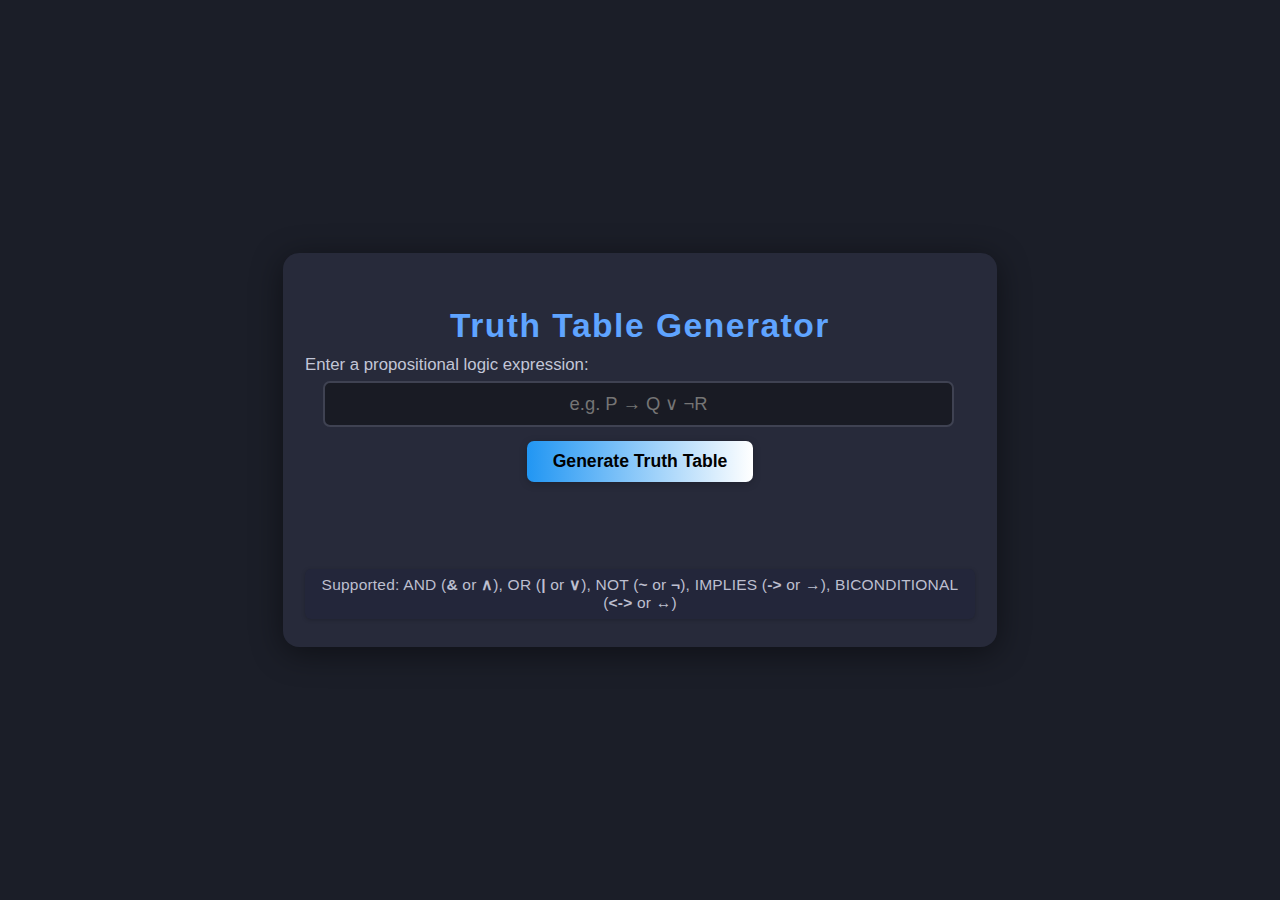
<file: BERJA/index.html>
<!DOCTYPE html>
<html lang="en">
<head>
    <meta charset="UTF-8" />
    <title>Truth Table Generator</title>
    <meta name="viewport" content="width=device-width, initial-scale=1" />
    <link rel="stylesheet" href="styles.css" />
</head>
<body>
    <!-- Loading overlay shown during generation -->
    <div id="loadingOverlay" style="display:none;">
        <div class="loader-text">Generating your truth table...</div>
    </div>

    <div class="container">
        <h1>Truth Table Generator</h1>

        <form id="logicForm" autocomplete="off">
            <label for="logicInput">Enter a propositional logic expression:</label>
            <input
                type="text"
                id="logicInput"
                placeholder="e.g. P → Q ∨ ¬R"
                spellcheck="false"
                autocomplete="off"
            />
            <div class="button-wrapper">
                <button type="submit" id="generateBtn">Generate Truth Table</button>
            </div>
        </form>

        <div id="errorMsg" class="error"></div>

        <div id="tableContainer"></div>

        <div id="classification"></div> <!-- Classification label + description appear here -->

        <div class="info-bar">
            <span>
                Supported: AND (<b>&amp;</b> or <b>∧</b>), OR (<b>|</b> or <b>∨</b>), NOT (<b>~</b> or <b>¬</b>),
                IMPLIES (<b>-&gt;</b> or <b>→</b>), BICONDITIONAL (<b>&lt;-&gt;</b> or <b>↔</b>)
            </span>
        </div>
    </div>

    <script>
        const form = document.getElementById('logicForm');
        const overlay = document.getElementById('loadingOverlay');
    </script>
    <script src="script.js"></script>
</body>
</html>
</file>
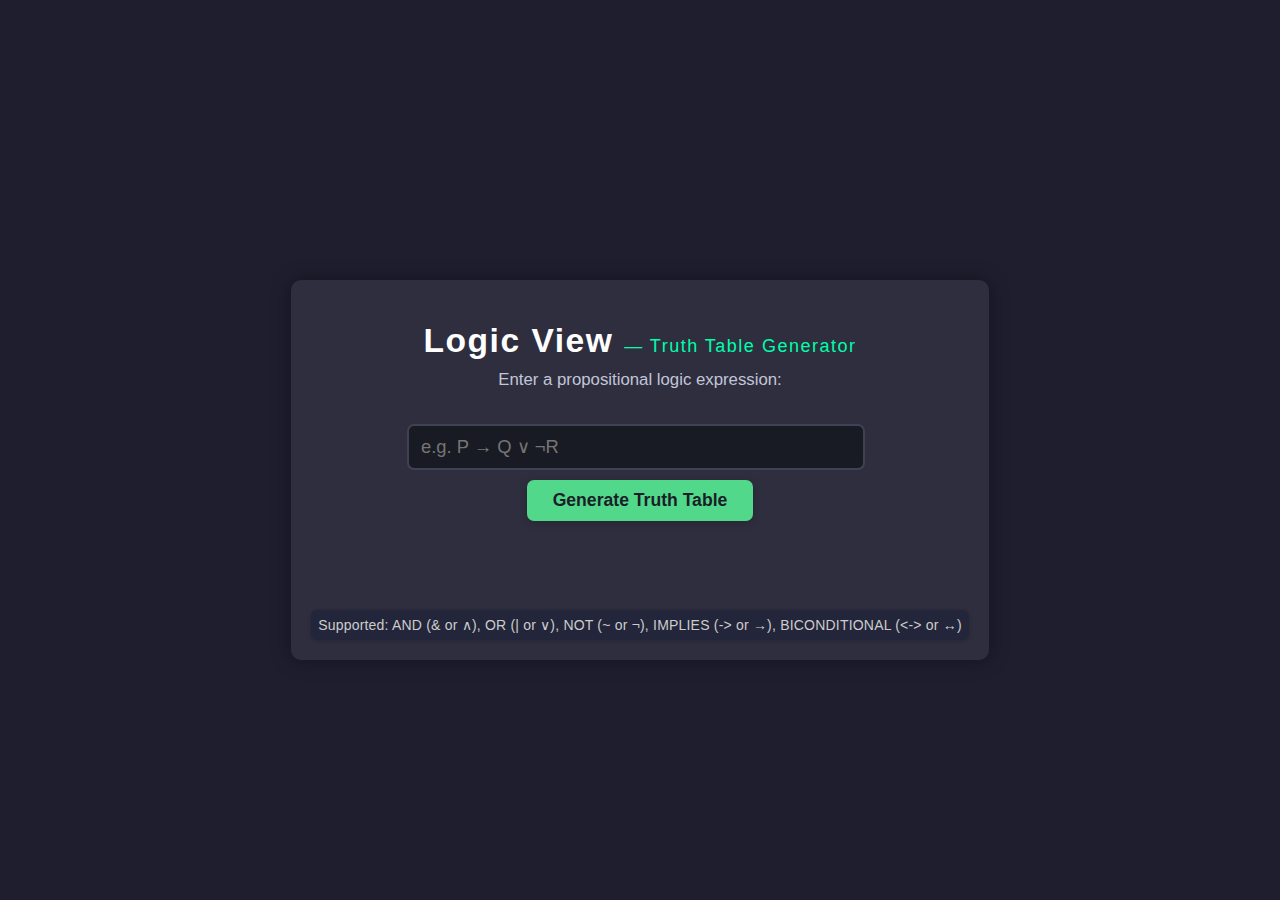
<file: new/index.html>
<!DOCTYPE html>
<html lang="en">
<head>
    <meta charset="UTF-8">
    <title>Logic View: Truth Table Generator</title>
    <meta name="viewport" content="width=device-width, initial-scale=1">
    <link rel="stylesheet" href="styles.css">
    
    <!-- Inline CSS for layout and centering -->
    <style>
        /* Make the whole page fill the screen and center content using Flexbox */
        body, html {
            height: 100%;
            margin: 0;
            font-family: Arial, sans-serif;
            background: #1e1e2f;
            color: white;

            /* Center everything horizontally and vertically */
            display: flex;
            justify-content: center;
            align-items: center;
        }

        /* Container box for the form and other elements */
        .container {
            text-align: center;
            padding: 20px;
            background: #2e2e3f;
            border-radius: 10px;
            box-shadow: 0 0 20px rgba(0,0,0,0.4);
        }

        /* Style for the text input field */
        input[type="text"] {
            width: 80%;
            max-width: 400px;
            padding: 10px;
            margin: 10px 0;
            border-radius: 5px;
            border: none;
            font-size: 16px;
        }

        /* Style for the green "Generate" button */
        #generateBtn {
            background-color: #4CAF50;
            color: white;
            padding: 10px 20px;
            font-size: 16px;
            border: none;
            border-radius: 5px;
            cursor: pointer;
        }

        /* Button hover effect */
        #generateBtn:hover {
            background-color: #45a049;
        }

        /* Subtitle text style */
        .subtitle {
            font-size: 18px;
            color: #00ffaa;
        }

        /* Supported symbols info bar */
        .info-bar {
            margin-top: 20px;
            font-size: 14px;
            color: #ccc;
        }

        /* Overlay that appears when generating the truth table */
        #loadingOverlay {
            display: none; /* Hidden by default */
            position: fixed;
            top: 0;
            left: 0;
            width: 100%;
            height: 100%;
            background: rgba(0,0,0,0.7);
            z-index: 1000;
            
            /* Center overlay content */
            justify-content: center;
            align-items: center;
        }

        .loader-text {
            color: white;
            font-size: 20px;
        }
    </style>
</head>
<body>

    <!-- Loading screen when truth table is generating -->
    <div id="loadingOverlay">
        <div class="loader-text">Generating your truth table...</div>
    </div>

    <!-- Main content container -->
    <div class="container">
        <h1>Logic View <span class="subtitle">— Truth Table Generator</span></h1>

        <!-- Input form -->
        <form id="logicForm" autocomplete="off">
            <!-- Label and input field for logic expression -->
            <label for="logicInput">Enter a propositional logic expression:</label><br>
            <input type="text" id="logicInput" placeholder="e.g. P → Q ∨ ¬R" spellcheck="false" /><br>
            
            <!-- Generate button -->
            <button type="submit" id="generateBtn">Generate Truth Table</button>
        </form>

        <!-- Placeholder elements for dynamic content -->
        <div id="errorMsg" class="error"></div>
        <div id="tableContainer"></div>
        <div id="classification"></div>

        <!-- Info about supported logic symbols -->
        <div class="info-bar">
            <span>Supported: AND (& or ∧), OR (| or ∨), NOT (~ or ¬), IMPLIES (-> or →), BICONDITIONAL (<-> or ↔)</span>
        </div>
    </div>

    <!-- JavaScript logic -->
    <script src="script.js"></script>
</body>
</html>
</file>
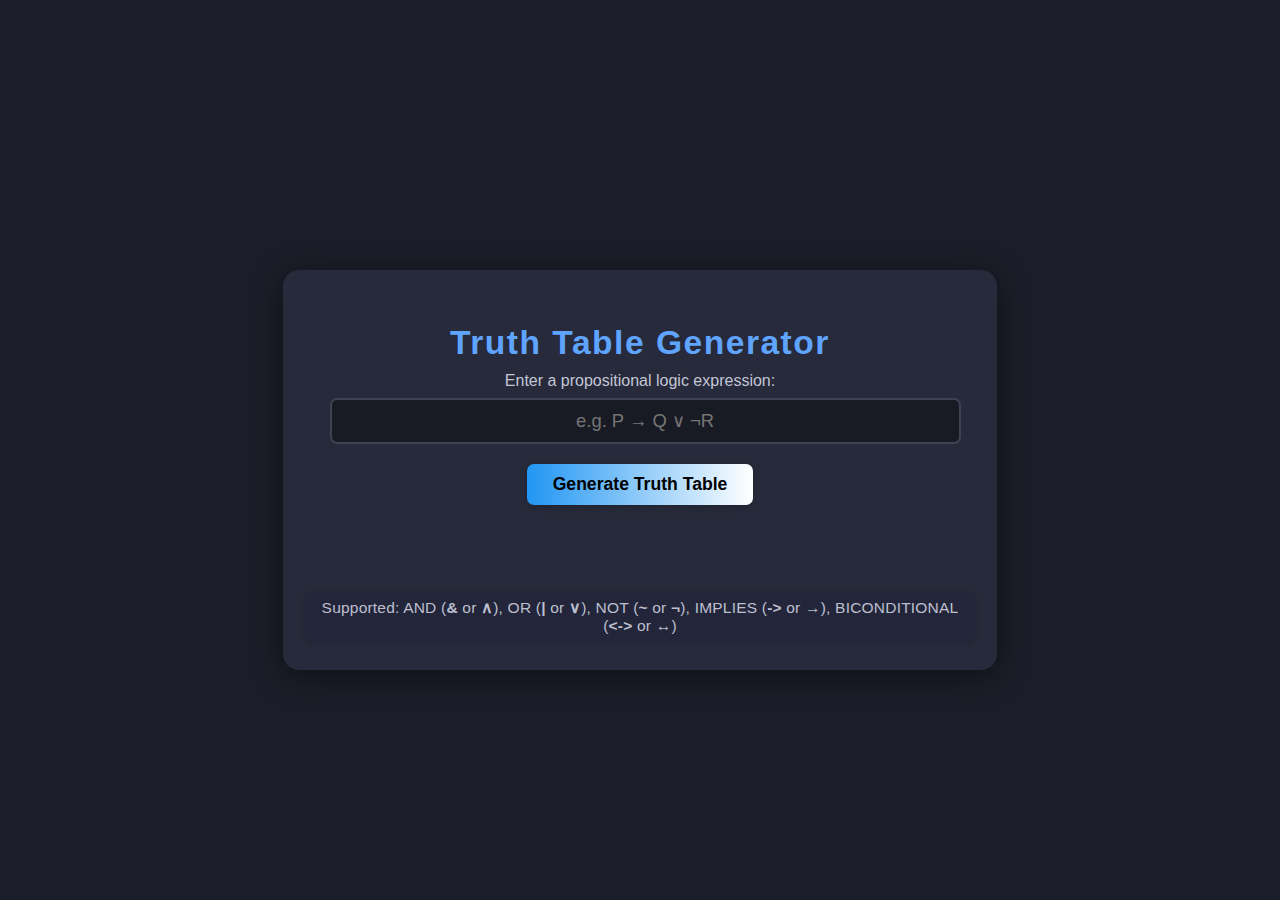
<file: Olimberio/index.html>
<!DOCTYPE html>
<html lang="en">
<head>
    <meta charset="UTF-8">
    <title>Truth Table Generator</title>
    <meta name="viewport" content="width=device-width, initial-scale=1">
    <link rel="stylesheet" href="styles.css">
    <style>
        /* Added by carlos joshua */
        .form-group {
            display: flex;
            flex-direction: column;
            align-items: center;
            margin-bottom: 20px;
        }
        .form-group label {
            margin-bottom: 8px;
            font-size: 1rem;
            text-align: center;
        }
    </style>
</head>
<body>
    <div id="loadingOverlay">
        <div class="loader-text">Generating your truth table...</div>
    </div>

    <div class="container">
        <h1>Truth Table Generator</h1>
        <form id="logicForm" autocomplete="off">
            
            <!-- carlos joshua -->
            <div class="form-group">
                <label for="logicInput">Enter a propositional logic expression:</label>
                <input type="text" id="logicInput" placeholder="e.g. P → Q ∨ ¬R" spellcheck="false" />
            </div>

            <div class="button-wrapper">
                <button type="submit" id="generateBtn">Generate Truth Table</button>
            </div>
        </form>

        <div id="errorMsg" class="error"></div>
        <div id="tableContainer"></div>
        <div id="classification"></div>

        <div class="info-bar">
            <span>Supported: AND (<b>&amp;</b> or <b>∧</b>), OR (<b>|</b> or <b>∨</b>), NOT (<b>~</b> or <b>¬</b>), IMPLIES (<b>-&gt;</b> or <b>→</b>), BICONDITIONAL (<b>&lt;-&gt;</b> or <b>↔</b>)</span>
        </div>
    </div>

    <script>
        const form = document.getElementById('logicForm');
        const overlay = document.getElementById('loadingOverlay');
    </script>
    <script src="script.js"></script>
</body>
</html>
</file>
<file: BERJA/styles.css>
html,
body {
    height: 100%;
}

:root {
    --bg: #1b1e28;
    --panel: #272a3a;
    --accent: #51d88a;
    --error: #ff6161;
    --truth: #a5ff95;
    --false: #ffbdbd;
    --header: #3f4252;
    --hover: #252844;
}

body {
    background: var(--bg);
    font-family: 'Segoe UI', Arial, sans-serif;
    margin: 0;
    padding: 0;
    min-height: 100vh;

    display: flex;
    justify-content: center;
    align-items: center;
}

.container {
    background: var(--panel);
    margin: 0 auto; /* Changed from margin: 40px auto 0 auto */
    padding: 32px 22px 28px 22px;
    max-width: 670px;
    width: 100%;
    border-radius: 16px;
    box-shadow: 0 6px 32px #0007;
}

h1 {
    color: #5fa4ff;
    margin-bottom: 10px;
    font-size: 2.1em;
    letter-spacing: 1.5px;
    text-align: center;
}
.subtitle {
    color: var(--accent);
    font-size: 0.45em;
    font-weight: 400;
}

label {
    color: #c2c6d7;
    font-size: 1.05em;
    margin-bottom: 6px;
    display: block;
}
#logicInput {
    width: 90%;
    max-width: 800px;
    font-size: 1.15em;
    padding: 10px 12px;
    border: 2px solid var(--header);
    border-radius: 7px;
    background: #191b24;
    color: #fff;
    margin-right: 8px;
    outline: none;
    transition: border 0.15s;
    text-align: center;
    margin-left: 18px;
}
#logicInput:focus {
    border-color: var(--accent);
}

button#generateBtn {
    padding: 10px 26px;
    border-radius: 7px;
    background: var(--accent);
    color: #1b1e28;
    font-weight: bold;
    border: none;
    font-size: 1.1em;
    cursor: pointer;
    box-shadow: 0 2px 8px #0003;
    transition: background 0.15s;
}
button#generateBtn:hover {
    background: #43b97f;
}

.error {
    margin-top: 14px;
    color: var(--error);
    background: #451f1f;
    border: 1px solid var(--error);
    padding: 6px 18px;
    border-radius: 7px;
    display: none;
    font-size: 1.06em;
}

#classification {
    margin: 24px 0 8px 0;
    font-size: 1.22em;
    font-weight: bold;
    color: var(--accent);
    min-height: 25px;
}

#tableContainer {
    margin-top: 20px;
    overflow-x: auto;
}

table.truth-table {
    border-collapse: collapse;
    width: 100%;
    min-width: 380px;
    background: #23263a;
    border-radius: 9px;
    box-shadow: 0 2px 14px #0003;
    margin: 0 auto 16px auto;
}

table.truth-table th,
table.truth-table td {
    padding: 10px 11px;
    text-align: center;
    font-size: 1em;
    border: 1px solid var(--header);
}

table.truth-table th {
    background: var(--header);
    color: #fff;
    font-weight: 600;
    user-select: none;
}

table.truth-table td.truth {
    background: var(--truth);
    color: #1a2b1d;
    font-weight: bold;
    border-radius: 4px;
}

table.truth-table td.false {
    background: var(--false);
    color: #6a2323;
    font-weight: bold;
    border-radius: 4px;
}

table.truth-table tr:hover td {
    background: var(--hover);
    color: #fff;
}

.info-bar {
    margin-top: 18px;
    text-align: center;
    color: #bdbfcf;
    font-size: 0.97em;
    letter-spacing: 0.2px;
    background: #23263a;
    border-radius: 6px;
    padding: 7px 7px 7px 7px;
    box-shadow: 0 1px 4px #0003;
}

@media (max-width: 600px) {
    .container {
        max-width: 97vw;
        padding: 12px 2vw 20px 2vw;
    }
    #logicInput {
        width: 100%;
        margin-bottom: 10px;
    }
    button#generateBtn {
        width: 100%;
    }
    #tableContainer {
        font-size: 0.98em;
    }
}
#loadingOverlay {
    display: none;
    position: fixed;
    z-index: 9999;
    top: 0;
    left: 0;
    width: 100%;
    height: 100%;
    background: rgba(0, 0, 0, 0.9);
    justify-content: center;
    align-items: center;
    flex-direction: column;
}

.loader-text {
    color: white;
    font-size: 1.5em;
    font-weight: bold;
    font-family: 'Segoe UI', sans-serif;
    animation: fadeInOut 2s ease-in-out infinite;
}

@keyframes fadeInOut {
    0%,
    100% {
        opacity: 0.1;
    }
    50% {
        opacity: 1;
    }
}

button#generateBtn {
    padding: 10px 26px;
    border-radius: 7px;
    background: linear-gradient(to right, #2196f3, #ffffff);
    color: #000;
    font-weight: bold;
    border: none;
    font-size: 1.1em;
    cursor: pointer;
    box-shadow: 0 2px 8px #0003;
    transition: background 0.4s, transform 0.2s;
    align-items: center;
}

button#generateBtn:hover {
    background: linear-gradient(to right, #1e88e5, #e3f2fd);
    transform: scale(1.03);
}
.input-group {
    display: flex;
    flex-direction: column;
    align-items: center;
    gap: 12px;
}
.button-wrapper {
    display: flex;
    justify-content: center;
    margin-top: 14px;
}
</file>
<file: new/styles.css>
:root {
    --bg: #1b1e28;
    --panel: #272a3a;
    --accent: #51d88a;
    --error: #ff6161;
    --truth: #a5ff95;
    --false: #ffbdbd;
    --header: #3f4252;
    --hover: #252844;
}

body {
    background: var(--bg);
    font-family: 'Segoe UI', Arial, sans-serif;
    margin: 0;
    padding: 0;
    min-height: 100vh;
}

.container {
    background: var(--panel);
    margin: 40px auto 0 auto;
    padding: 32px 22px 28px 22px;
    max-width: 670px;
    border-radius: 16px;
    box-shadow: 0 6px 32px #0007;
}

h1 {
    color: #fff;
    margin-bottom: 10px;
    font-size: 2.1em;
    letter-spacing: 1.5px;
}
.subtitle {
    color: var(--accent);
    font-size: 0.45em;
    font-weight: 400;
}

label {
    color: #c2c6d7;
    font-size: 1.05em;
    margin-bottom: 6px;
    display: block;
}
#logicInput {
    width: 90%;
    max-width: 430px;
    font-size: 1.15em;
    padding: 10px 12px;
    border: 2px solid var(--header);
    border-radius: 7px;
    background: #191b24;
    color: #fff;
    margin-right: 8px;
    outline: none;
    transition: border 0.15s;
}
#logicInput:focus {
    border-color: var(--accent);
}

button#generateBtn {
    padding: 10px 26px;
    border-radius: 7px;
    background: var(--accent);
    color: #1b1e28;
    font-weight: bold;
    border: none;
    font-size: 1.1em;
    cursor: pointer;
    box-shadow: 0 2px 8px #0003;
    transition: background 0.15s;
}
button#generateBtn:hover {
    background: #43b97f;
}

.error {
    margin-top: 14px;
    color: var(--error);
    background: #451f1f;
    border: 1px solid var(--error);
    padding: 6px 18px;
    border-radius: 7px;
    display: none;
    font-size: 1.06em;
}

#classification {
    margin: 24px 0 8px 0;
    font-size: 1.22em;
    font-weight: bold;
    color: var(--accent);
    min-height: 25px;
}

#tableContainer {
    margin-top: 20px;
    overflow-x: auto;
}

table.truth-table {
    border-collapse: collapse;
    width: 100%;
    min-width: 380px;
    background: #23263a;
    border-radius: 9px;
    box-shadow: 0 2px 14px #0003;
    margin: 0 auto 16px auto;
}

table.truth-table th, table.truth-table td {
    padding: 10px 11px;
    text-align: center;
    font-size: 1em;
    border: 1px solid var(--header);
}

table.truth-table th {
    background: var(--header);
    color: #fff;
    font-weight: 600;
    user-select: none;
}

table.truth-table td.truth {
    background: var(--truth);
    color: #1a2b1d;
    font-weight: bold;
    border-radius: 4px;
}

table.truth-table td.false {
    background: var(--false);
    color: #6a2323;
    font-weight: bold;
    border-radius: 4px;
}

table.truth-table tr:hover td {
    background: var(--hover);
    color: #fff;
}

.info-bar {
    margin-top: 18px;
    text-align: center;
    color: #bdbfcf;
    font-size: 0.97em;
    letter-spacing: 0.2px;
    background: #23263a;
    border-radius: 6px;
    padding: 7px 7px 7px 7px;
    box-shadow: 0 1px 4px #0003;
}

@media (max-width: 600px) {
    .container {
        max-width: 97vw;
        padding: 12px 2vw 20px 2vw;
    }
    #logicInput {
        width: 100%;
        margin-bottom: 10px;
    }
    button#generateBtn {
        width: 100%;
    }
    #tableContainer {
        font-size: 0.98em;
    }
}
</file>
<file: Olimberio/styles.css>
:root {
    --bg: #1b1e28;
    --panel: #272a3a;
    --accent: #51d88a;
    --error: #ff6161;
    --truth: #a5ff95;
    --false: #ffbdbd;
    --header: #3f4252;
    --hover: #252844;
}

body {
    background: var(--bg);
    font-family: 'Segoe UI', Arial, sans-serif;
    margin: 0;
    padding: 0;
    min-height: 100vh;

    display: flex;
    justify-content: center;
    align-items: center;
}

.container {
    background: var(--panel);
    margin: 40px auto 0 auto;
    padding: 32px 22px 28px 22px;
    max-width: 670px;
    width: 100%;
    border-radius: 16px;
    box-shadow: 0 6px 32px #0007;
}

h1 {
    color: #5fa4ff;
    margin-bottom: 10px;
    font-size: 2.1em;
    letter-spacing: 1.5px;
    text-align: center;
}
.subtitle {
    color: var(--accent);
    font-size: 0.45em;
    font-weight: 400;
}

label {
    color: #c2c6d7;
    font-size: 1.05em;
    margin-bottom: 6px;
    display: block;
}
#logicInput {
    width: 90%;
    max-width: 800px;
    font-size: 1.15em;
    padding: 10px 12px;
    border: 2px solid var(--header);
    border-radius: 7px;
    background: #191b24;
    color: #fff;
    margin-right: 8px;
    outline: none;
    transition: border 0.15s;
    text-align: center;
    margin-left: 18px; 
}
#logicInput:focus {
    border-color: var(--accent);
}

button#generateBtn {
    padding: 10px 26px;
    border-radius: 7px;
    background: var(--accent);
    color: #1b1e28;
    font-weight: bold;
    border: none;
    font-size: 1.1em;
    cursor: pointer;
    box-shadow: 0 2px 8px #0003;
    transition: background 0.15s;
}
button#generateBtn:hover {
    background: #43b97f;
}

.error {
    margin-top: 14px;
    color: var(--error);
    background: #451f1f;
    border: 1px solid var(--error);
    padding: 6px 18px;
    border-radius: 7px;
    display: none;
    font-size: 1.06em;
}

#classification {
    margin: 24px 0 8px 0;
    font-size: 1.22em;
    font-weight: bold;
    color: var(--accent);
    min-height: 25px;
}

#tableContainer {
    margin-top: 20px;
    overflow-x: auto;
}

table.truth-table {
    border-collapse: collapse;
    width: 100%;
    min-width: 380px;
    background: #23263a;
    border-radius: 9px;
    box-shadow: 0 2px 14px #0003;
    margin: 0 auto 16px auto;
}

table.truth-table th, table.truth-table td {
    padding: 10px 11px;
    text-align: center;
    font-size: 1em;
    border: 1px solid var(--header);
}

table.truth-table th {
    background: var(--header);
    color: #fff;
    font-weight: 600;
    user-select: none;
}

table.truth-table td.truth {
    background: var(--truth);
    color: #1a2b1d;
    font-weight: bold;
    border-radius: 4px;
}

table.truth-table td.false {
    background: var(--false);
    color: #6a2323;
    font-weight: bold;
    border-radius: 4px;
}

table.truth-table tr:hover td {
    background: var(--hover);
    color: #fff;
}

.info-bar {
    margin-top: 18px;
    text-align: center;
    color: #bdbfcf;
    font-size: 0.97em;
    letter-spacing: 0.2px;
    background: #23263a;
    border-radius: 6px;
    padding: 7px 7px 7px 7px;
    box-shadow: 0 1px 4px #0003;
}

@media (max-width: 600px) {
    .container {
        max-width: 97vw;
        padding: 12px 2vw 20px 2vw;
    }
    #logicInput {
        width: 100%;
        margin-bottom: 10px;
    }
    button#generateBtn {
        width: 100%;
    }
    #tableContainer {
        font-size: 0.98em;
    }
}
#loadingOverlay {
    display: none;
    position: fixed;
    z-index: 9999;
    top: 0; left: 0;
    width: 100%;
    height: 100%;
    background: rgba(0, 0, 0, 0.9);
    justify-content: center;
    align-items: center;
    flex-direction: column;
}

.loader-text {
    color: white;
    font-size: 1.5em;
    font-weight: bold;
    font-family: 'Segoe UI', sans-serif;
    animation: fadeInOut 2s ease-in-out infinite;
}

@keyframes fadeInOut {
    0%, 100% { opacity: 0.1; }
    50% { opacity: 1; }
}

button#generateBtn {
    padding: 10px 26px;
    border-radius: 7px;
    background: linear-gradient(to right, #2196f3, #ffffff);
    color: #000;
    font-weight: bold;
    border: none;
    font-size: 1.1em;
    cursor: pointer;
    box-shadow: 0 2px 8px #0003;
    transition: background 0.4s, transform 0.2s;
    align-items: center;
}

button#generateBtn:hover {
    background: linear-gradient(to right, #1e88e5, #e3f2fd);
    transform: scale(1.03);
}
.input-group {
    display: flex;
    flex-direction: column;
    align-items: center;
    gap: 12px;
}
.button-wrapper {
    display: flex;
    justify-content: center;
    margin-top: 14px;
}
</file>
